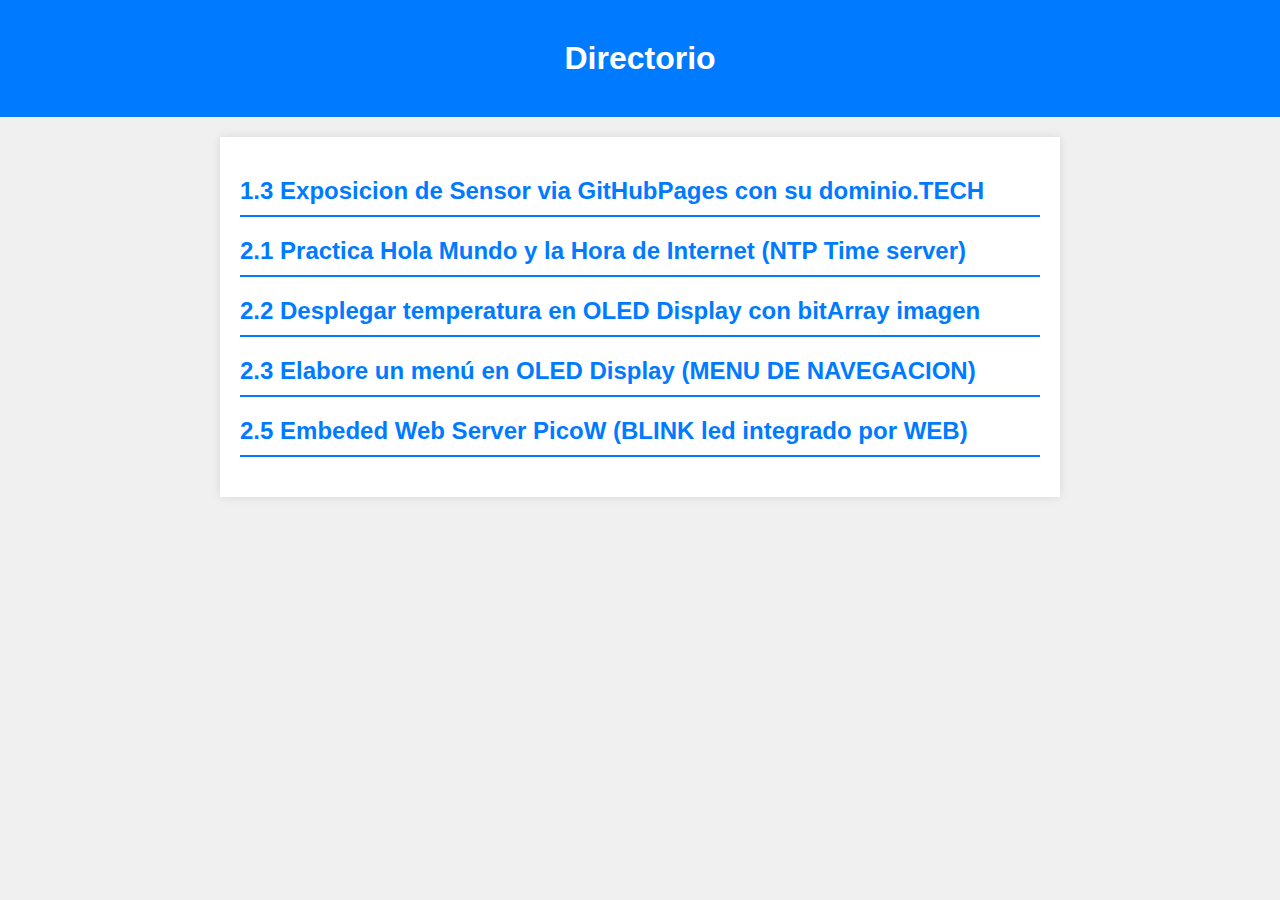
<file: index.html>
<!DOCTYPE html>
<html lang="es">
<head>
    <meta charset="UTF-8">
    <meta name="viewport" content="width=device-width, initial-scale=1.0">
    <title>Índice</title>
    <link rel="stylesheet" href="./css/styles.css"> 
    <script src="./js/script.js"></script>
</head>
<body>
    <header>
        <h1>Directorio</h1>
    </header>
    <div class="container">
        <h2><a href="./ky038.html">1.3 Exposicion de Sensor via GitHubPages con su dominio.TECH</a></h2>
        <h2><a href="./practica21.html">2.1 Practica Hola Mundo y la Hora de Internet (NTP Time server)</a></h2>
        <h2><a href="./practica22.html">2.2 Desplegar temperatura en OLED Display con bitArray imagen</a></h2>
        <h2><a href="./practica23.html">2.3 Elabore un menú en OLED Display (MENU DE NAVEGACION)</a></h2>
        <h2><a href="./practica25.html">2.5 Embeded Web Server PicoW (BLINK led integrado por WEB)</a></h2>
    </div>
</body>
</html>
</file>
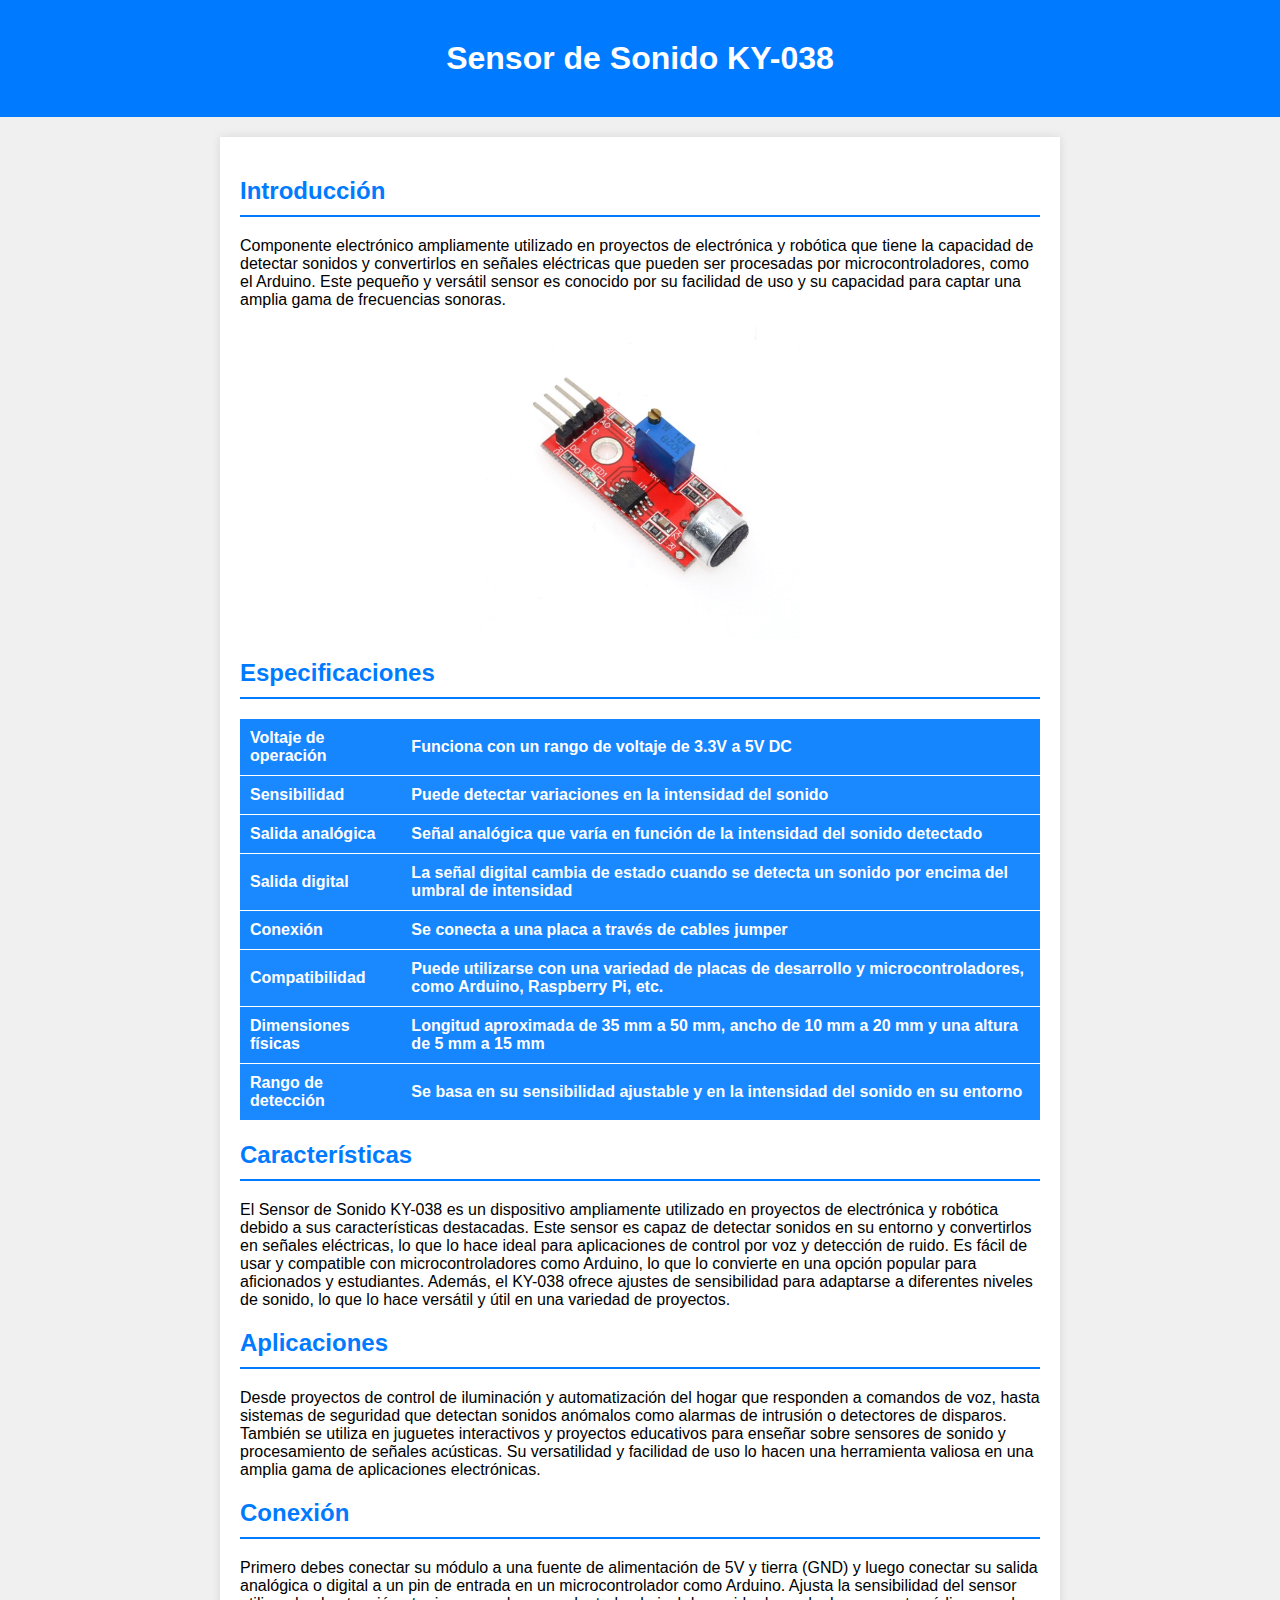
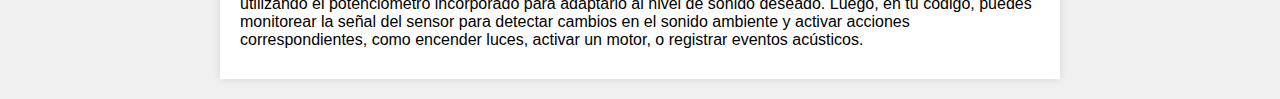
<file: ky038.html>
<!DOCTYPE html>
<html lang="es">
<head>
    <meta charset="UTF-8">
    <meta name="viewport" content="width=device-width, initial-scale=1.0">
    <title>Presentación KY-038</title>
    <link rel="stylesheet" href="./css/styles.css"> 
    <script src="./js/script.js"></script>
</head>
<body>
    <header>
        <h1>Sensor de Sonido KY-038</h1>
    </header>
    <div class="container">
        <h2>Introducción</h2>
        <p>Componente electrónico ampliamente utilizado en proyectos de electrónica y robótica 
            que tiene la capacidad de detectar sonidos y convertirlos en señales eléctricas que 
            pueden ser procesadas por microcontroladores, como el Arduino. Este pequeño y versátil 
            sensor es conocido por su facilidad de uso y su capacidad para captar una amplia gama de 
            frecuencias sonoras.</p>

            <img src="./img/sensor.png" alt="Sensor de Sonido KY-038" class="centered-image">

        <h2>Especificaciones</h2>
        <table>
            <tr>
                <th>Voltaje de operación</th>
                <th>Funciona con un rango de voltaje de 3.3V a 5V DC</th>
            </tr>
            <tr>
                <th>Sensibilidad</th>
                <th>Puede detectar variaciones en la intensidad del sonido</th>
            </tr>
            <tr>
                <th>Salida analógica</th>
                <th>Señal analógica que varía en función de la intensidad del sonido detectado</th>
            </tr>
            <tr>
                <th>Salida digital</th>
                <th>La señal digital cambia de estado cuando se detecta un sonido por encima del umbral de intensidad</th>
            </tr>
            <tr>
                <th>Conexión</th>
                <th>Se conecta a una placa a través de cables jumper</th>
            </tr>
            <tr>
                <th>Compatibilidad</th>
                <th>Puede utilizarse con una variedad de placas de desarrollo y microcontroladores, como Arduino, Raspberry Pi, etc.</th>
            </tr>
            <tr>
                <th>Dimensiones físicas</th>
                <th>Longitud aproximada de 35 mm a 50 mm, ancho de 10 mm a 20 mm y una altura de 5 mm a 15 mm</th>
            </tr>
            <tr>
                <th>Rango de detección</th>
                <th>Se basa en su sensibilidad ajustable y en la intensidad del sonido en su entorno</th>
            </tr>   
        </table>
        
    

        <h2>Características</h2>
        <p>El Sensor de Sonido KY-038 es un dispositivo ampliamente utilizado en proyectos de electrónica y 
            robótica debido a sus características destacadas. Este sensor es capaz de detectar sonidos en su 
            entorno y convertirlos en señales eléctricas, lo que lo hace ideal para aplicaciones de control 
            por voz y detección de ruido. Es fácil de usar y compatible con microcontroladores como Arduino, 
            lo que lo convierte en una opción popular para aficionados y estudiantes. Además, el KY-038 ofrece
            ajustes de sensibilidad para adaptarse a diferentes niveles de sonido, lo que lo hace versátil y útil 
            en una variedad de proyectos.</p>
       
        <h2>Aplicaciones</h2>
        <p>Desde proyectos de control de iluminación y automatización del hogar que responden a comandos de voz, 
            hasta sistemas de seguridad que detectan sonidos anómalos como alarmas de intrusión o detectores de disparos. 
            También se utiliza en juguetes interactivos y proyectos educativos para enseñar sobre sensores de sonido y 
            procesamiento de señales acústicas. Su versatilidad y facilidad de uso lo hacen una herramienta valiosa en una 
            amplia gama de aplicaciones electrónicas.</p>

        <h2>Conexión</h2>
        <p>Primero debes conectar su módulo a una fuente de alimentación de 5V y tierra (GND) y luego conectar su salida 
            analógica o digital a un pin de entrada en un microcontrolador como Arduino. Ajusta la sensibilidad del sensor 
            utilizando el potenciómetro incorporado para adaptarlo al nivel de sonido deseado. Luego, en tu código, puedes 
            monitorear la señal del sensor para detectar cambios en el sonido ambiente y activar acciones correspondientes, 
            como encender luces, activar un motor, o registrar eventos acústicos. </p>
        
    </div>
</body>
</html>
</file>
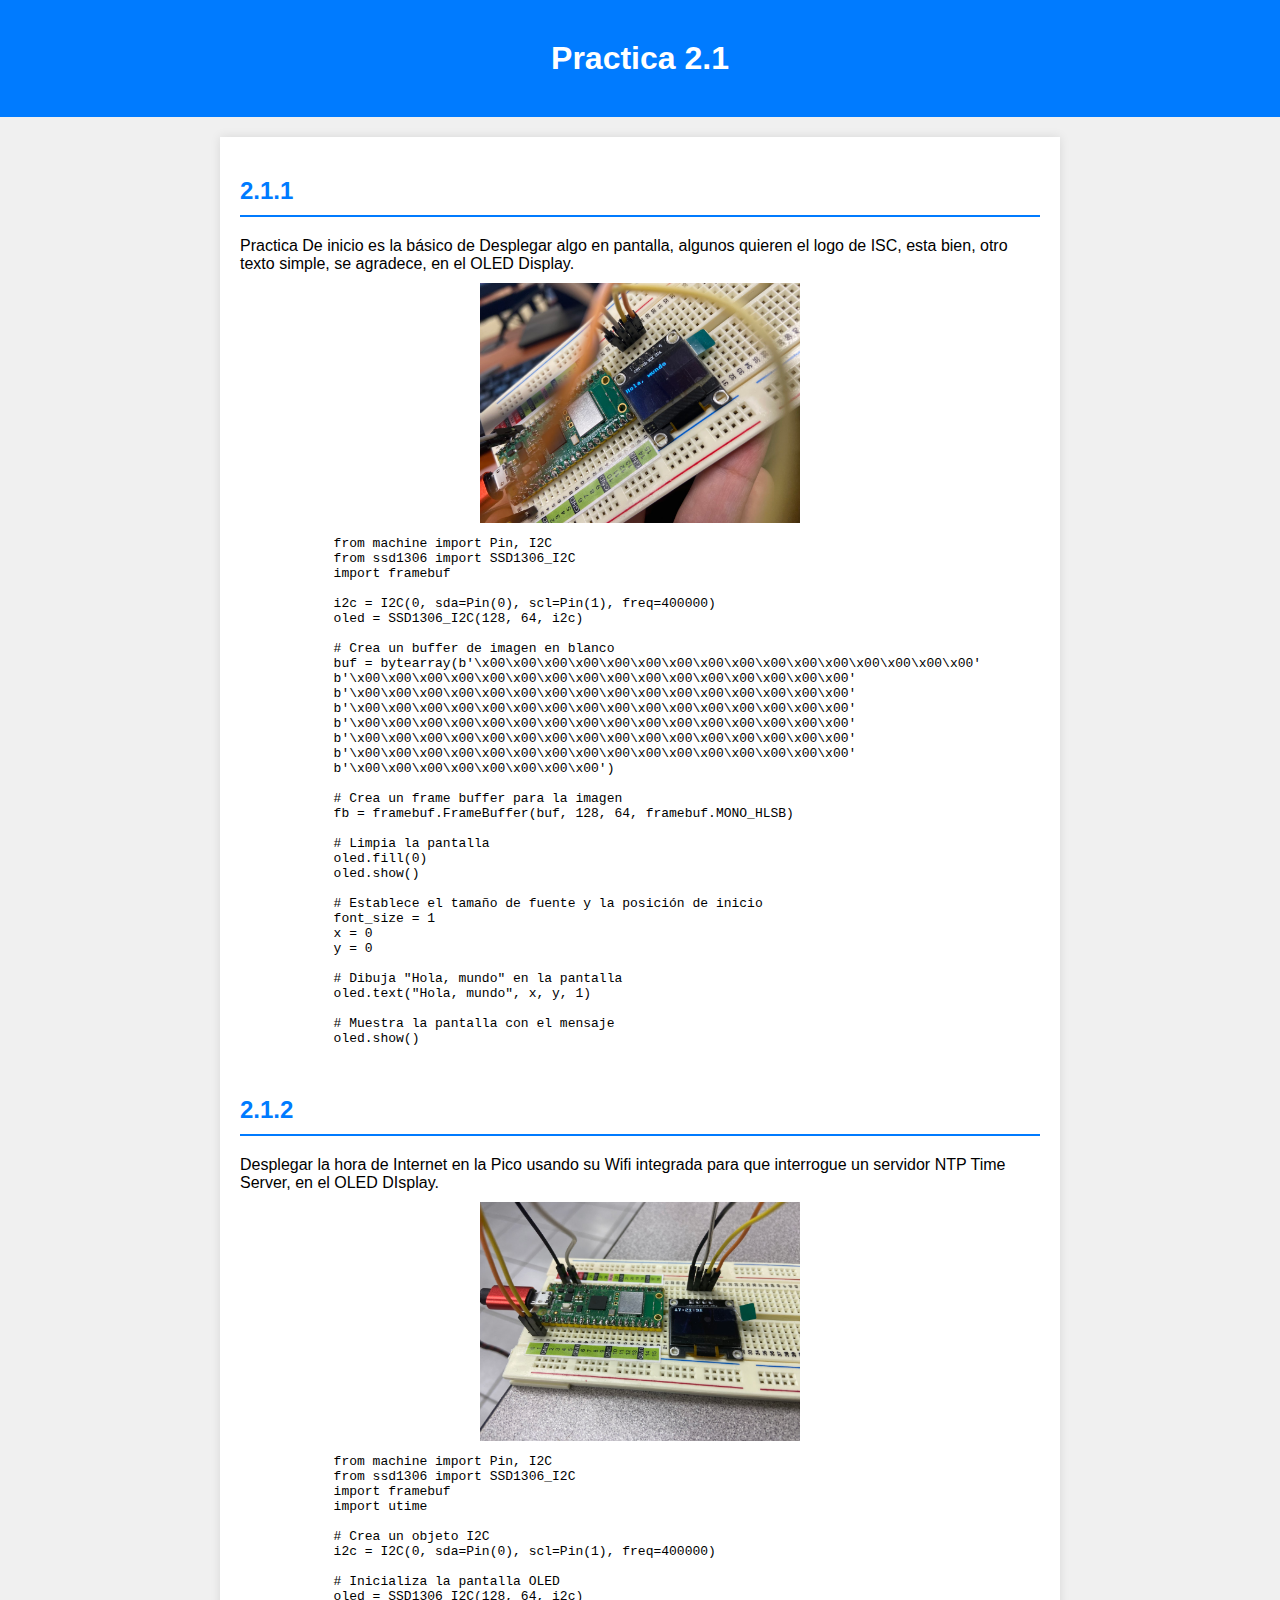
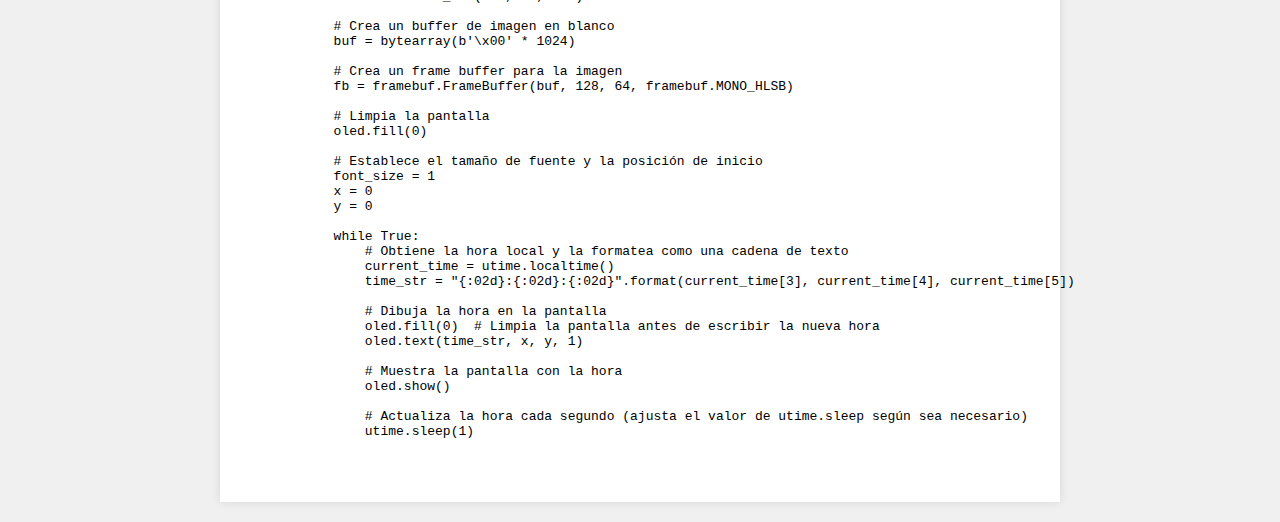
<file: practica21.html>
<!DOCTYPE html>
<html lang="es">
<head>
    <meta charset="UTF-8">
    <meta name="viewport" content="width=device-width, initial-scale=1.0">
    <title>Practica 2.1</title>
    <link rel="stylesheet" href="./css/styles.css"> 
    <script src="./js/script.js"></script>
</head>
<body>
    <header>
        <h1>Practica 2.1</h1>
    </header>
    <div class="container">
        <h2>2.1.1</h2>
        <p>Practica De inicio es la básico de Desplegar algo en pantalla, algunos quieren el logo de ISC, esta bien, otro texto simple, se agradece,  en el OLED Display.</p>
        <img src="./img/holamundo.png" alt="Oled con Hola Mundo" class="centered-image">
        <pre>
            from machine import Pin, I2C
            from ssd1306 import SSD1306_I2C
            import framebuf

            i2c = I2C(0, sda=Pin(0), scl=Pin(1), freq=400000)
            oled = SSD1306_I2C(128, 64, i2c)

            # Crea un buffer de imagen en blanco
            buf = bytearray(b'\x00\x00\x00\x00\x00\x00\x00\x00\x00\x00\x00\x00\x00\x00\x00\x00'
            b'\x00\x00\x00\x00\x00\x00\x00\x00\x00\x00\x00\x00\x00\x00\x00\x00'
            b'\x00\x00\x00\x00\x00\x00\x00\x00\x00\x00\x00\x00\x00\x00\x00\x00'
            b'\x00\x00\x00\x00\x00\x00\x00\x00\x00\x00\x00\x00\x00\x00\x00\x00'
            b'\x00\x00\x00\x00\x00\x00\x00\x00\x00\x00\x00\x00\x00\x00\x00\x00'
            b'\x00\x00\x00\x00\x00\x00\x00\x00\x00\x00\x00\x00\x00\x00\x00\x00'
            b'\x00\x00\x00\x00\x00\x00\x00\x00\x00\x00\x00\x00\x00\x00\x00\x00'
            b'\x00\x00\x00\x00\x00\x00\x00\x00')

            # Crea un frame buffer para la imagen
            fb = framebuf.FrameBuffer(buf, 128, 64, framebuf.MONO_HLSB)

            # Limpia la pantalla
            oled.fill(0)
            oled.show()

            # Establece el tamaño de fuente y la posición de inicio
            font_size = 1
            x = 0
            y = 0

            # Dibuja "Hola, mundo" en la pantalla
            oled.text("Hola, mundo", x, y, 1)

            # Muestra la pantalla con el mensaje
            oled.show()

        </pre>
        <h2>2.1.2</h2>
        <p>Desplegar la hora de Internet en la Pico usando su Wifi integrada para que interrogue un servidor NTP Time Server, en el OLED DIsplay.</p>
        <img src="./img/hora.png" alt="Oled con la hora de internet" class="centered-image">
        <pre>
            from machine import Pin, I2C
            from ssd1306 import SSD1306_I2C
            import framebuf
            import utime

            # Crea un objeto I2C
            i2c = I2C(0, sda=Pin(0), scl=Pin(1), freq=400000)

            # Inicializa la pantalla OLED
            oled = SSD1306_I2C(128, 64, i2c)

            # Crea un buffer de imagen en blanco
            buf = bytearray(b'\x00' * 1024)

            # Crea un frame buffer para la imagen
            fb = framebuf.FrameBuffer(buf, 128, 64, framebuf.MONO_HLSB)

            # Limpia la pantalla
            oled.fill(0)

            # Establece el tamaño de fuente y la posición de inicio
            font_size = 1
            x = 0
            y = 0

            while True:
                # Obtiene la hora local y la formatea como una cadena de texto
                current_time = utime.localtime()
                time_str = "{:02d}:{:02d}:{:02d}".format(current_time[3], current_time[4], current_time[5])

                # Dibuja la hora en la pantalla
                oled.fill(0)  # Limpia la pantalla antes de escribir la nueva hora
                oled.text(time_str, x, y, 1)

                # Muestra la pantalla con la hora
                oled.show()

                # Actualiza la hora cada segundo (ajusta el valor de utime.sleep según sea necesario)
                utime.sleep(1)

        </pre>
    </div>
</body>
</html>
</file>
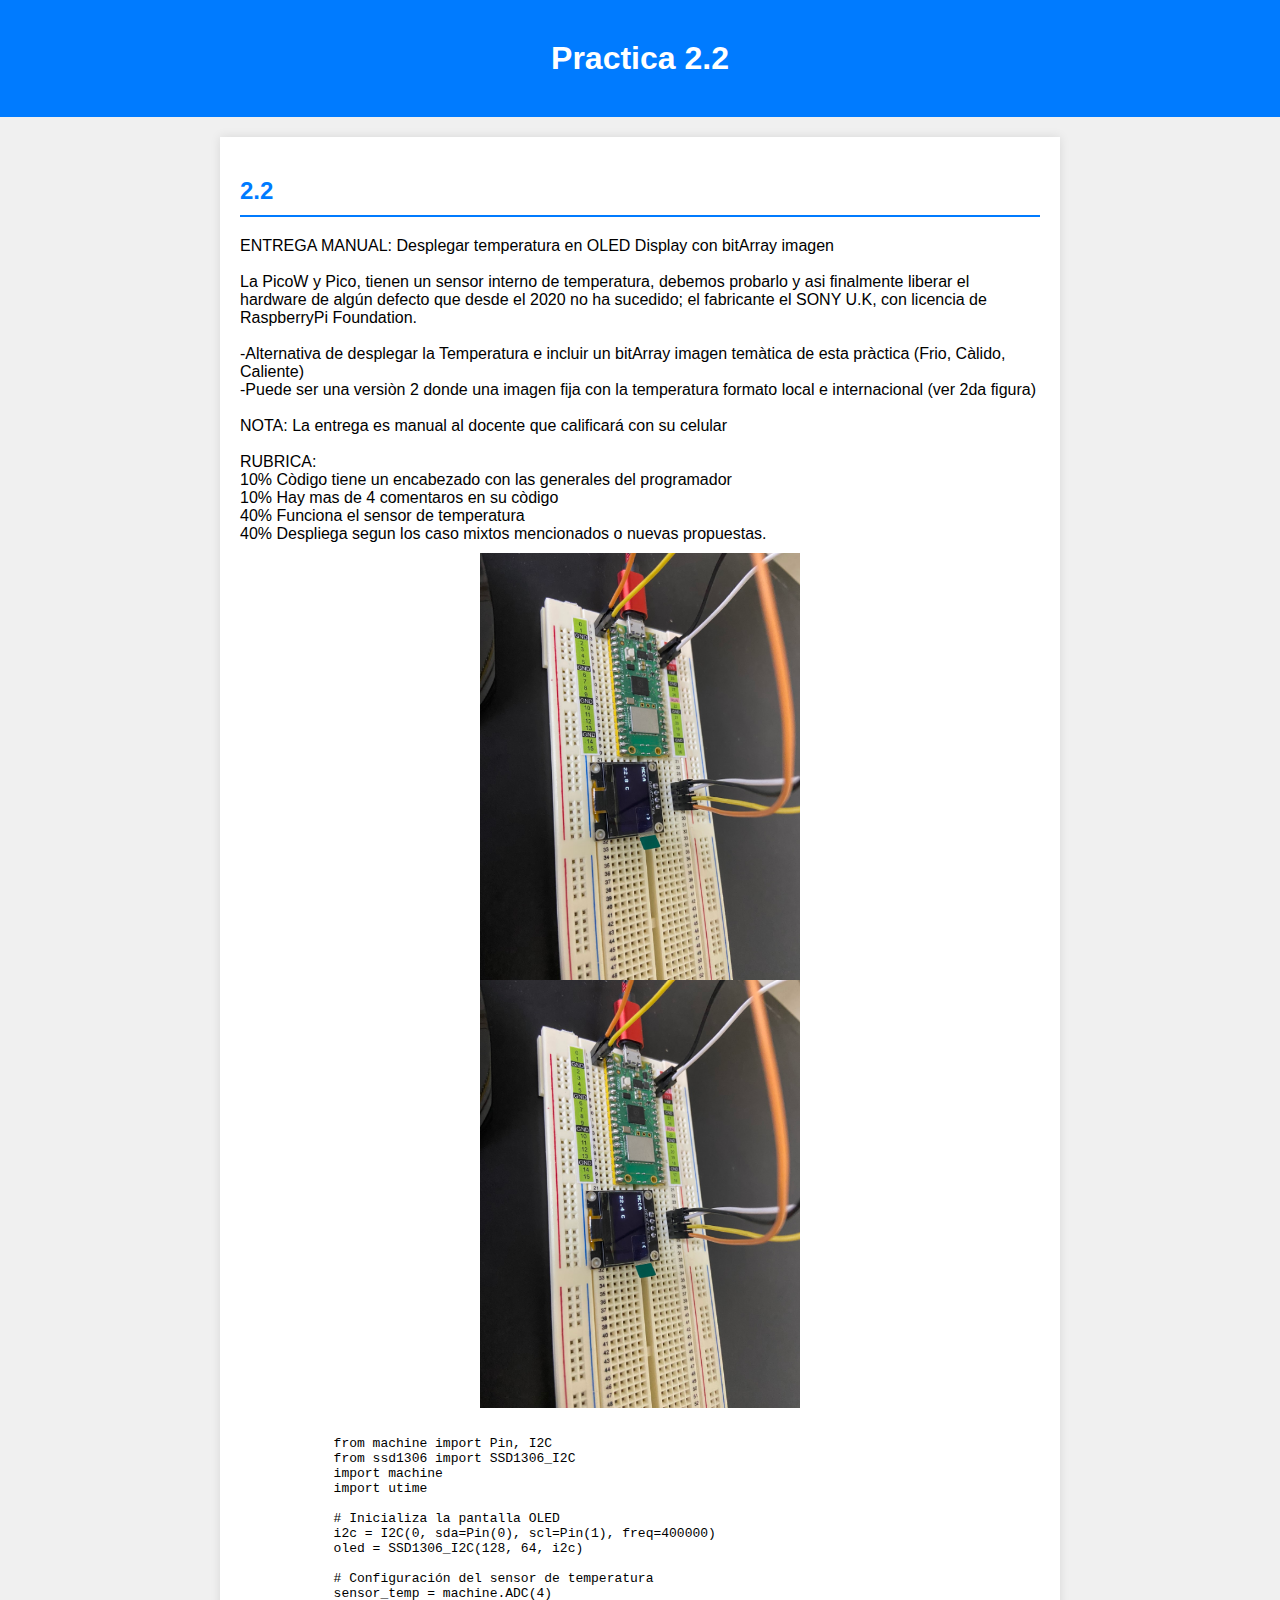
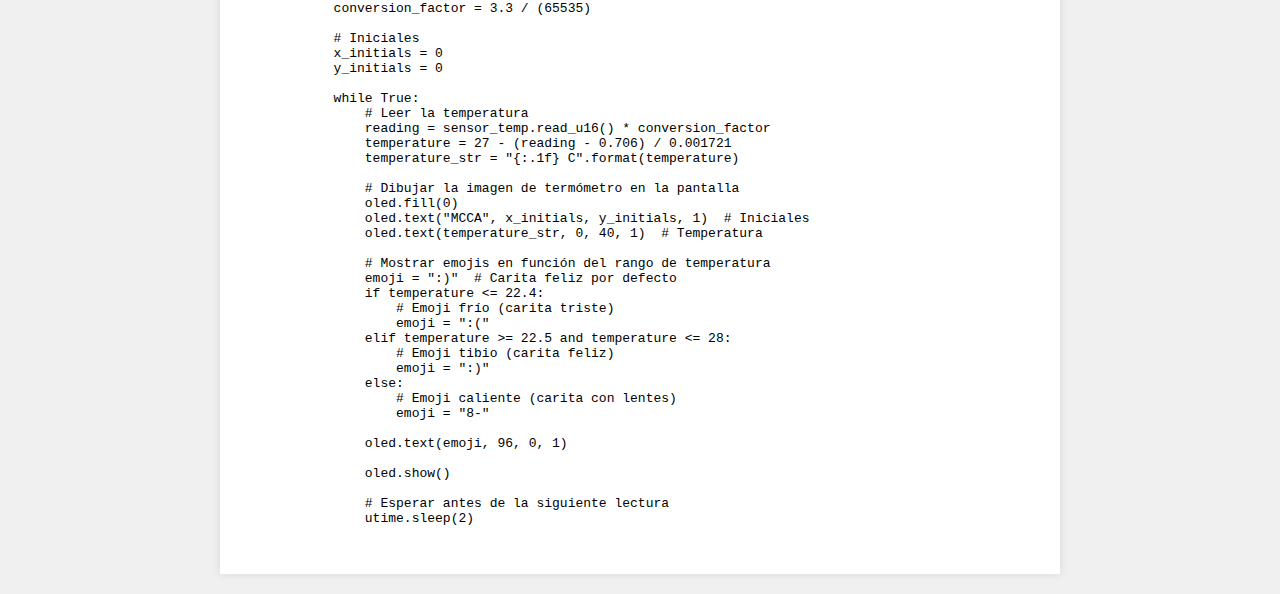
<file: practica22.html>
<!DOCTYPE html>
<html lang="es">
<head>
    <meta charset="UTF-8">
    <meta name="viewport" content="width=device-width, initial-scale=1.0">
    <title>Practica 2.2</title>
    <link rel="stylesheet" href="./css/styles.css"> 
    <script src="./js/script.js"></script>
</head>
<body>
    <header>
        <h1>Practica 2.2</h1>
    </header>
    <div class="container">
        <h2>2.2</h2>
        <p>ENTREGA MANUAL:  Desplegar temperatura en OLED Display con bitArray imagen <br><br>


            La PicoW y Pico, tienen un sensor interno de temperatura, debemos probarlo y asi 
            finalmente liberar el hardware de algún defecto que desde el 2020 no ha sucedido; 
            el fabricante el SONY U.K, con licencia de RaspberryPi Foundation. <br><br>

            -Alternativa de desplegar la  Temperatura e incluir un bitArray imagen temàtica de esta 
            pràctica (Frio, Càlido, Caliente) <br>
            -Puede ser una versiòn 2 donde una imagen fija  con la temperatura formato local e 
            internacional (ver 2da figura) <br><br>

            NOTA: La entrega es manual al docente que calificará con su celular <br><br>
            
            RUBRICA: <br>
            10% Còdigo tiene un encabezado con las generales del programador <br>
            10% Hay mas de 4 comentaros en su còdigo <br>
            40% Funciona el sensor de temperatura <br>
            40% Despliega segun los  caso mixtos mencionados o nuevas propuestas. <br>
        </p>
        <img src="./img/TemperaturaFeliz.png" alt="Oled con temperatura carita feliz" class="centered-image">
        <img src="./img/TemperaturaTriste.png" alt="Oled con temperatura carita triste" class="centered-image">

        <pre>

            from machine import Pin, I2C
            from ssd1306 import SSD1306_I2C
            import machine
            import utime

            # Inicializa la pantalla OLED
            i2c = I2C(0, sda=Pin(0), scl=Pin(1), freq=400000)
            oled = SSD1306_I2C(128, 64, i2c)

            # Configuración del sensor de temperatura
            sensor_temp = machine.ADC(4)
            conversion_factor = 3.3 / (65535)

            # Iniciales
            x_initials = 0
            y_initials = 0

            while True:
                # Leer la temperatura
                reading = sensor_temp.read_u16() * conversion_factor
                temperature = 27 - (reading - 0.706) / 0.001721
                temperature_str = "{:.1f} C".format(temperature)

                # Dibujar la imagen de termómetro en la pantalla
                oled.fill(0)
                oled.text("MCCA", x_initials, y_initials, 1)  # Iniciales
                oled.text(temperature_str, 0, 40, 1)  # Temperatura

                # Mostrar emojis en función del rango de temperatura
                emoji = ":)"  # Carita feliz por defecto
                if temperature <= 22.4:
                    # Emoji frío (carita triste)
                    emoji = ":("
                elif temperature >= 22.5 and temperature <= 28:
                    # Emoji tibio (carita feliz)
                    emoji = ":)"
                else:
                    # Emoji caliente (carita con lentes)
                    emoji = "8-"

                oled.text(emoji, 96, 0, 1)

                oled.show()

                # Esperar antes de la siguiente lectura
                utime.sleep(2)
        </pre>
    </div>
</body>
</html>
</file>
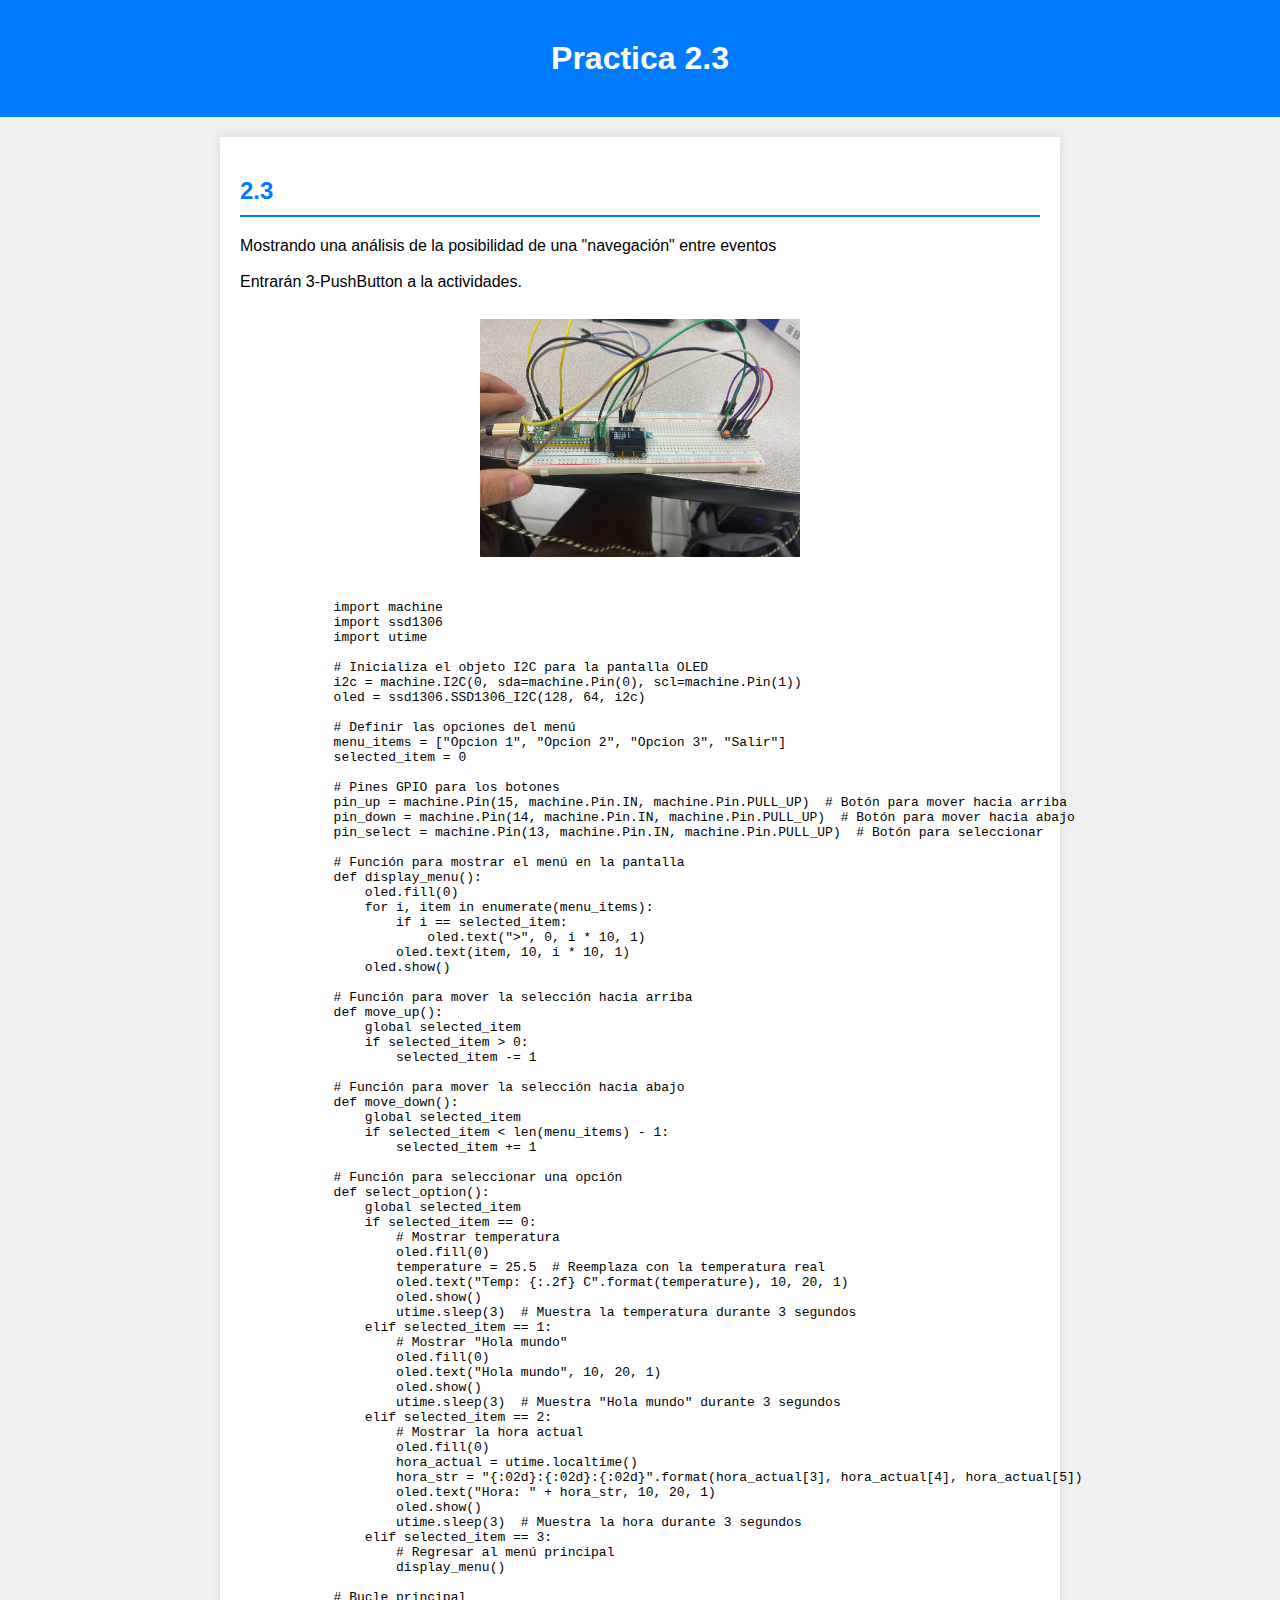
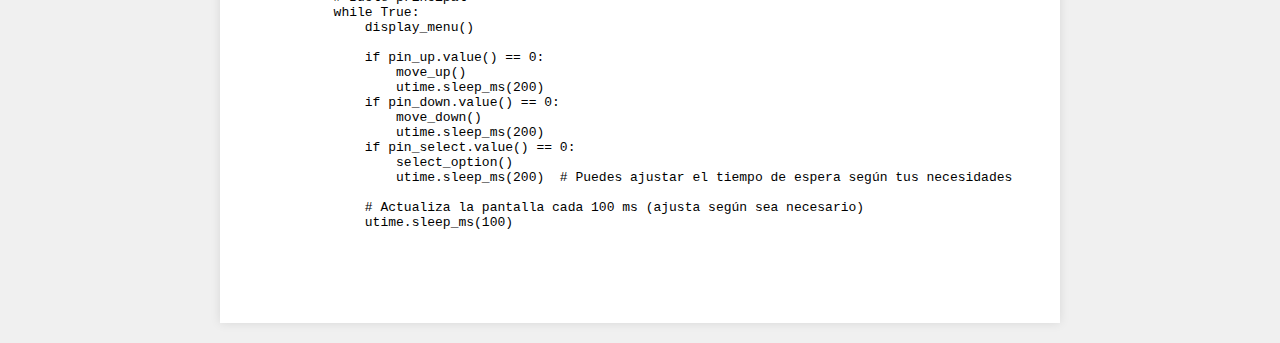
<file: practica23.html>
<!DOCTYPE html>
<html lang="es">
<head>
    <meta charset="UTF-8">
    <meta name="viewport" content="width=device-width, initial-scale=1.0">
    <title>Practica 2.3</title>
    <link rel="stylesheet" href="./css/styles.css"> 
    <script src="./js/script.js"></script>
</head>
<body>
    <header>
        <h1>Practica 2.3</h1>
    </header>
    <div class="container">
        <h2>2.3</h2>
        <p>Mostrando una análisis de la posibilidad de una "navegación" entre eventos <br><br>

            Entrarán 3-PushButton a la actividades. <br><br>
        </p>
        <img src="./img/menu1.png" alt="Oled con temperatura carita feliz" class="centered-image">

        <pre>

                        
            import machine
            import ssd1306
            import utime

            # Inicializa el objeto I2C para la pantalla OLED
            i2c = machine.I2C(0, sda=machine.Pin(0), scl=machine.Pin(1))
            oled = ssd1306.SSD1306_I2C(128, 64, i2c)

            # Definir las opciones del menú
            menu_items = ["Opcion 1", "Opcion 2", "Opcion 3", "Salir"]
            selected_item = 0

            # Pines GPIO para los botones
            pin_up = machine.Pin(15, machine.Pin.IN, machine.Pin.PULL_UP)  # Botón para mover hacia arriba
            pin_down = machine.Pin(14, machine.Pin.IN, machine.Pin.PULL_UP)  # Botón para mover hacia abajo
            pin_select = machine.Pin(13, machine.Pin.IN, machine.Pin.PULL_UP)  # Botón para seleccionar

            # Función para mostrar el menú en la pantalla
            def display_menu():
                oled.fill(0)
                for i, item in enumerate(menu_items):
                    if i == selected_item:
                        oled.text(">", 0, i * 10, 1)
                    oled.text(item, 10, i * 10, 1)
                oled.show()

            # Función para mover la selección hacia arriba
            def move_up():
                global selected_item
                if selected_item > 0:
                    selected_item -= 1

            # Función para mover la selección hacia abajo
            def move_down():
                global selected_item
                if selected_item < len(menu_items) - 1:
                    selected_item += 1

            # Función para seleccionar una opción
            def select_option():
                global selected_item
                if selected_item == 0:
                    # Mostrar temperatura
                    oled.fill(0)
                    temperature = 25.5  # Reemplaza con la temperatura real
                    oled.text("Temp: {:.2f} C".format(temperature), 10, 20, 1)
                    oled.show()
                    utime.sleep(3)  # Muestra la temperatura durante 3 segundos
                elif selected_item == 1:
                    # Mostrar "Hola mundo"
                    oled.fill(0)
                    oled.text("Hola mundo", 10, 20, 1)
                    oled.show()
                    utime.sleep(3)  # Muestra "Hola mundo" durante 3 segundos
                elif selected_item == 2:
                    # Mostrar la hora actual
                    oled.fill(0)
                    hora_actual = utime.localtime()
                    hora_str = "{:02d}:{:02d}:{:02d}".format(hora_actual[3], hora_actual[4], hora_actual[5])
                    oled.text("Hora: " + hora_str, 10, 20, 1)
                    oled.show()
                    utime.sleep(3)  # Muestra la hora durante 3 segundos
                elif selected_item == 3:
                    # Regresar al menú principal
                    display_menu()

            # Bucle principal
            while True:
                display_menu()

                if pin_up.value() == 0:
                    move_up()
                    utime.sleep_ms(200)
                if pin_down.value() == 0:
                    move_down()
                    utime.sleep_ms(200)
                if pin_select.value() == 0:
                    select_option()
                    utime.sleep_ms(200)  # Puedes ajustar el tiempo de espera según tus necesidades

                # Actualiza la pantalla cada 100 ms (ajusta según sea necesario)
                utime.sleep_ms(100)



        </pre>
    </div>
</body>
</html>
</file>
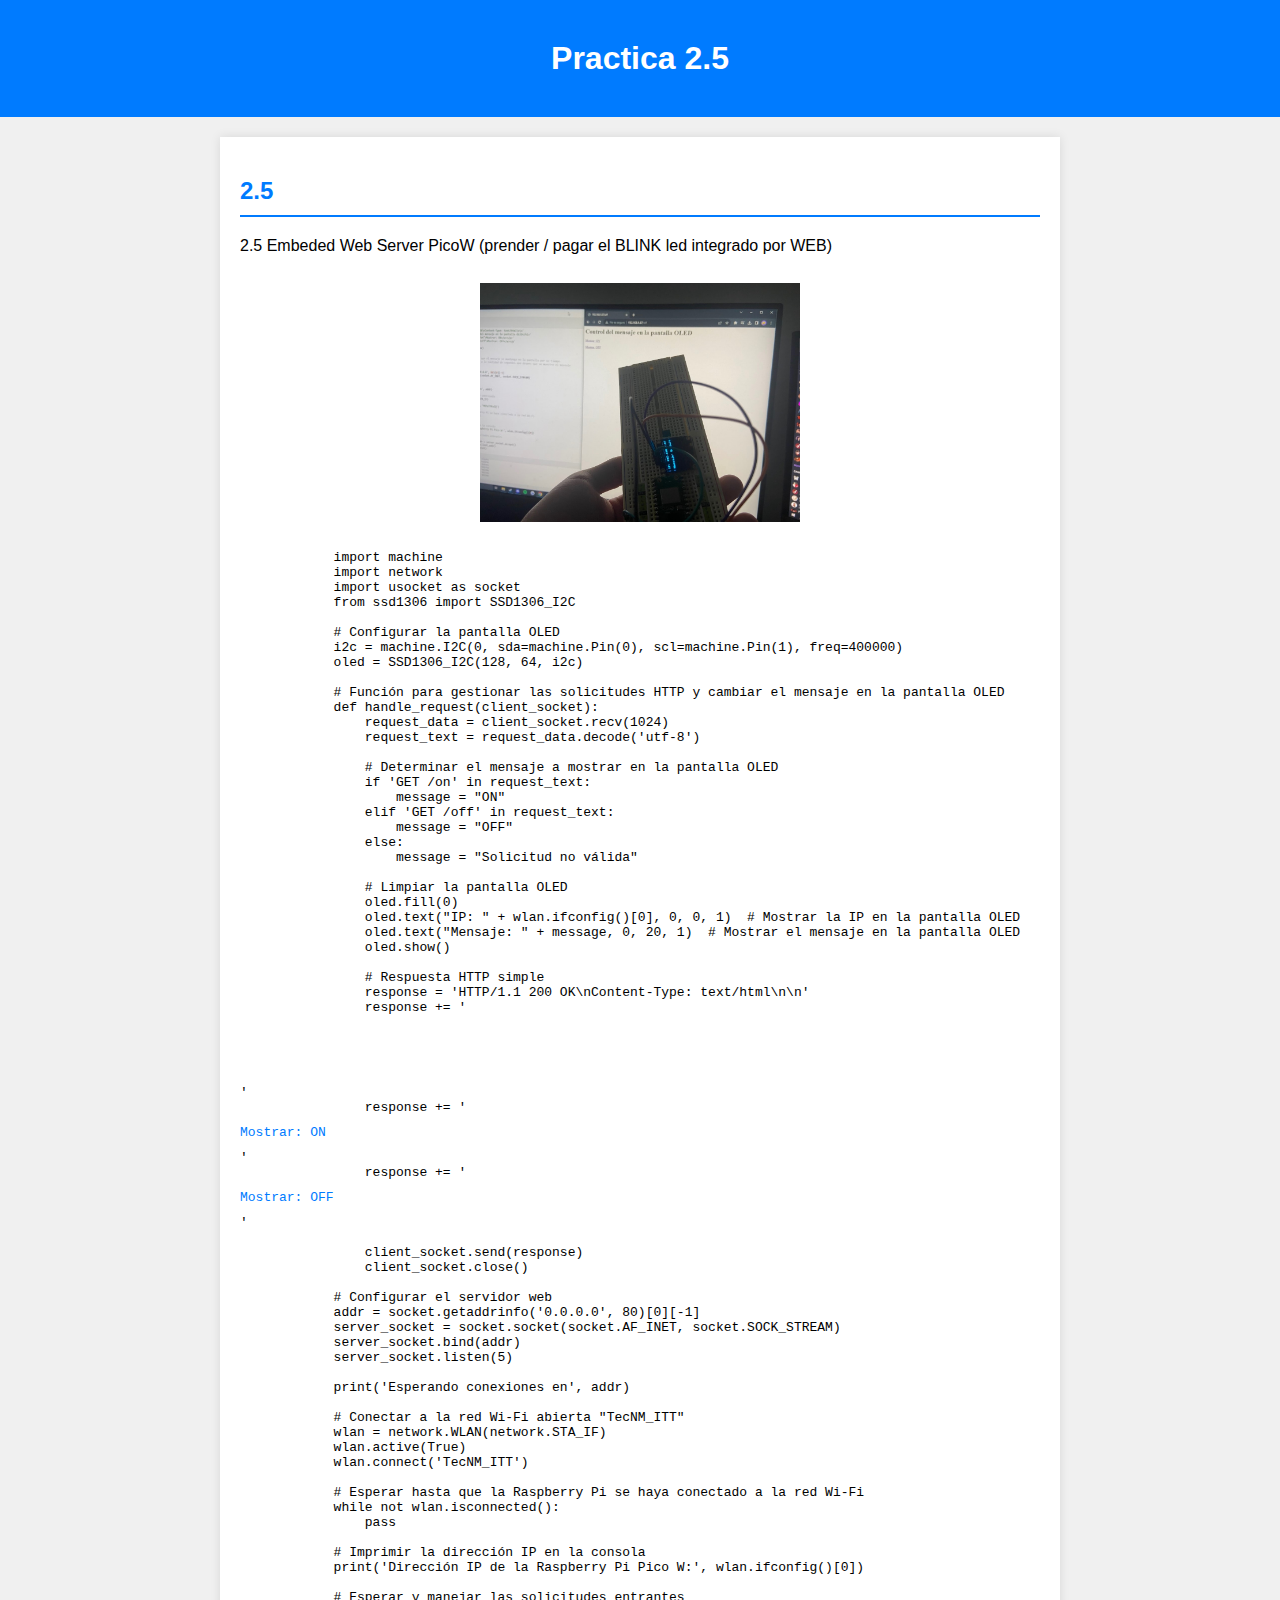
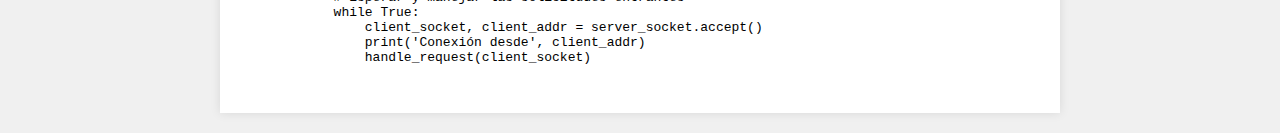
<file: practica25.html>
<!DOCTYPE html>
<html lang="es">
<head>
    <meta charset="UTF-8">
    <meta name="viewport" content="width=device-width, initial-scale=1.0">
    <title>Practica 2.5</title>
    <link rel="stylesheet" href="./css/styles.css"> 
    <script src="./js/script.js"></script>
</head>
<body>
    <header>
        <h1>Practica 2.5</h1>
    </header>
    <div class="container">
        <h2>2.5</h2>
        <p>2.5 Embeded Web Server PicoW (prender / pagar el BLINK led integrado por WEB)<br><br>
        </p>
        <img src="./img/MsjOled.jpg" alt="Oled con temperatura carita feliz" class="centered-image">
        <pre>             
            import machine
            import network
            import usocket as socket
            from ssd1306 import SSD1306_I2C

            # Configurar la pantalla OLED
            i2c = machine.I2C(0, sda=machine.Pin(0), scl=machine.Pin(1), freq=400000)
            oled = SSD1306_I2C(128, 64, i2c)

            # Función para gestionar las solicitudes HTTP y cambiar el mensaje en la pantalla OLED
            def handle_request(client_socket):
                request_data = client_socket.recv(1024)
                request_text = request_data.decode('utf-8')

                # Determinar el mensaje a mostrar en la pantalla OLED
                if 'GET /on' in request_text:
                    message = "ON"
                elif 'GET /off' in request_text:
                    message = "OFF"
                else:
                    message = "Solicitud no válida"

                # Limpiar la pantalla OLED
                oled.fill(0)
                oled.text("IP: " + wlan.ifconfig()[0], 0, 0, 1)  # Mostrar la IP en la pantalla OLED
                oled.text("Mensaje: " + message, 0, 20, 1)  # Mostrar el mensaje en la pantalla OLED
                oled.show()

                # Respuesta HTTP simple
                response = 'HTTP/1.1 200 OK\nContent-Type: text/html\n\n'
                response += '<h1>Control del mensaje en la pantalla OLED</h1>'
                response += '<p><a href="/on">Mostrar: ON</a></p>'
                response += '<p><a href="/off">Mostrar: OFF</a></p>'
                
                client_socket.send(response)
                client_socket.close()

            # Configurar el servidor web
            addr = socket.getaddrinfo('0.0.0.0', 80)[0][-1]
            server_socket = socket.socket(socket.AF_INET, socket.SOCK_STREAM)
            server_socket.bind(addr)
            server_socket.listen(5)

            print('Esperando conexiones en', addr)

            # Conectar a la red Wi-Fi abierta "TecNM_ITT"
            wlan = network.WLAN(network.STA_IF)
            wlan.active(True)
            wlan.connect('TecNM_ITT')

            # Esperar hasta que la Raspberry Pi se haya conectado a la red Wi-Fi
            while not wlan.isconnected():
                pass

            # Imprimir la dirección IP en la consola
            print('Dirección IP de la Raspberry Pi Pico W:', wlan.ifconfig()[0])

            # Esperar y manejar las solicitudes entrantes
            while True:
                client_socket, client_addr = server_socket.accept()
                print('Conexión desde', client_addr)
                handle_request(client_socket)
        </pre>
    </div>
</body>
</html>
</file>
<file: css/styles.css>
body {
    font-family: Arial, sans-serif;
    margin: 0;
    padding: 0;
    background-color: #f0f0f0;
}

header {
    background-color: #007BFF;
    color: #fff;
    text-align: center;
    padding: 20px;
}

.container {
    max-width: 800px;
    margin: 20px auto;
    padding: 20px;
    background-color: #fff;
    box-shadow: 0 0 10px rgba(0, 0, 0, 0.1);
}

h1 {
    color: white;
    margin: 20px 0;
}

h2 {
    color: #007BFF;
    margin: 20px 0;
}

p {
    margin: 10px 0;
}

.container h2 {
    border-bottom: 2px solid #007BFF;
    padding-bottom: 10px;
}

a {
    color: #007BFF;
    text-decoration: none;
}

a:hover {
    text-decoration: underline;
}

.centered-image {
    display: block;
    margin: 0 auto;
    max-width: 40%;
}

img {
    display: block; 
    margin: 0 auto; 
    max-width: 50%; 
}

table {
    width: 100%;
    border-collapse: collapse;
    background-color: rgba(0, 123, 255, 0.5); 
    color: white; 
  }
  
  th, td {
    padding: 10px;
    text-align: left;
    border-bottom: 1px solid white; 
  }
  
  tr:nth-child(even) {
    background-color: rgba(0, 123, 255, 0.3);
  }
  
  tr:nth-child(odd) {
    background-color: rgba(0, 123, 255, 0.4); 
  }
  
  th {
    background-color: rgba(0, 123, 255, 0.7); 
  }
</file>
